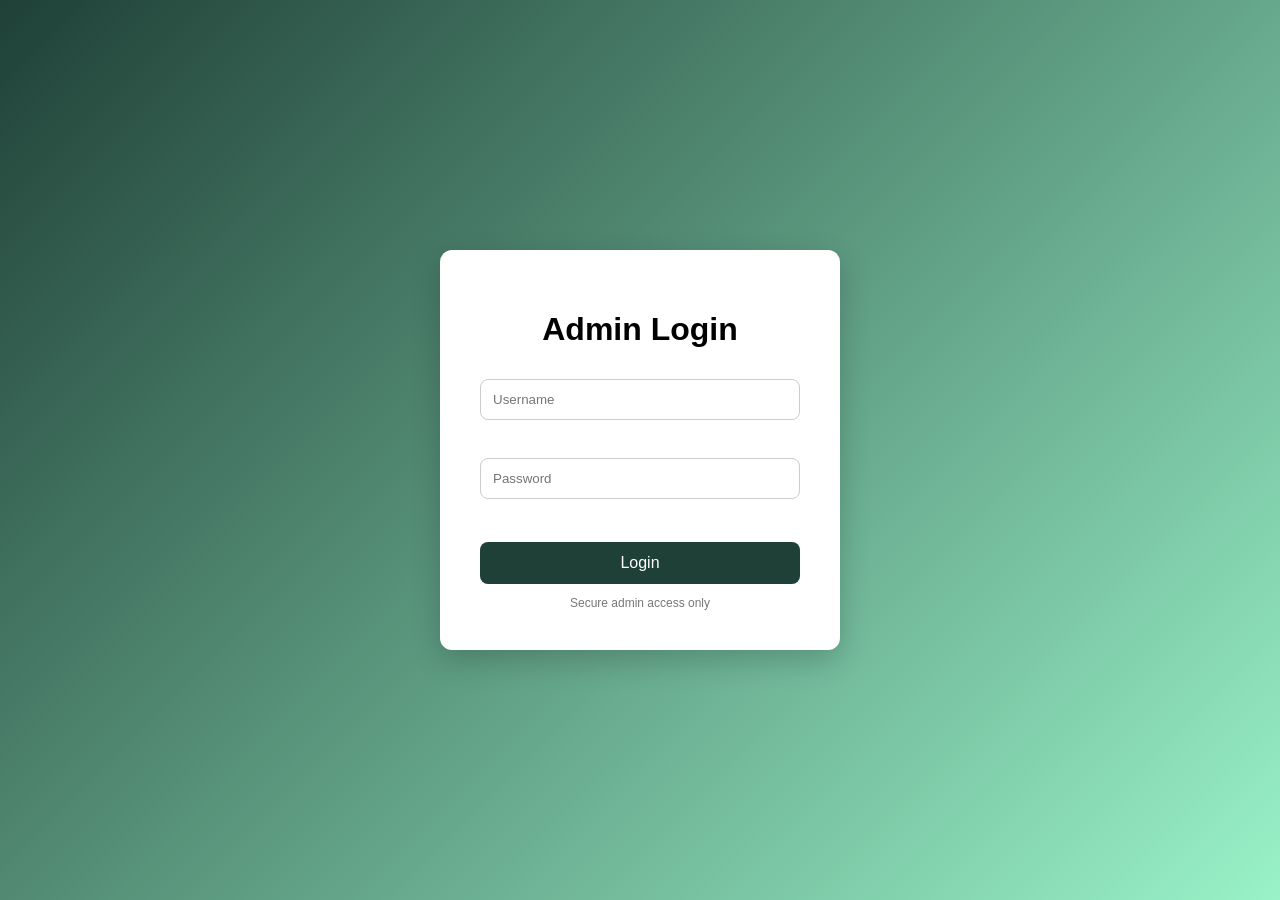
<file: templates/admin_login.html>
<!DOCTYPE html>
<html lqng="en">
<head>
    <meta charset="UTF-8">
    <title>Admin Login</title>
    <style>
    body {
        margin: 0;
        height: 100vh;
        display: flex;
        justify-content: center;
        align-items: center;
        font-family: Arial, sans-serif;
        background: linear-gradient(135deg, #1f4037, #99f2c8);
    }

    .login-container {
        background: #fff;
        padding: 40px;
        width: 320px;
        border-radius: 12px;
        box-shadow: 0 10px 30px rgba(0,0,0,0.2);
        text-align: center;
    }

    .login-container h2 {
        margin-bottom: 25px;
        color: #333;
    }

    .login-container input {
        width: 100%;
        padding: 12px;
        margin: 10px 0;
        border: 1px solid #ccc;
        border-radius: 8px;
        outline: none;
        transition: 0.3s;
        box-sizing: border-box;
    }

    .login-container input:focus {
        border-color: #1f4037;
        box-shadow: 0 0 6px rgba(31,64,55,0.4);
    }

    .login-container button {
        width: 100%;
        padding: 12px;
        margin-top: 15px;
        background: #1f4037;
        color: white;
        border: none;
        border-radius: 8px;
        cursor: pointer;
        font-size: 16px;
        transition: 0.3s;
    }

    .login-container button:hover {
        background: #145a32;
        transform: translateY(-2px);
    }

    .login-container .note {
        margin-top: 12px;
        font-size: 12px;
        color: #777;
    }
</style>
</head>
<body>
<div class="login-container">
<h1>Admin Login</h1>

<form method="POST">

    <input
        type="text"
        name="username"
        placeholder="Username"
        required>

    <br><br>

    <input
        type="password"
        name="password"
        placeholder="Password"
        required>

    <br><br>

    <button type="submit">
        Login
    </button>

</form>
<div class="note">
        Secure admin access only
</div>
</div>
</body>
</html>
</file>
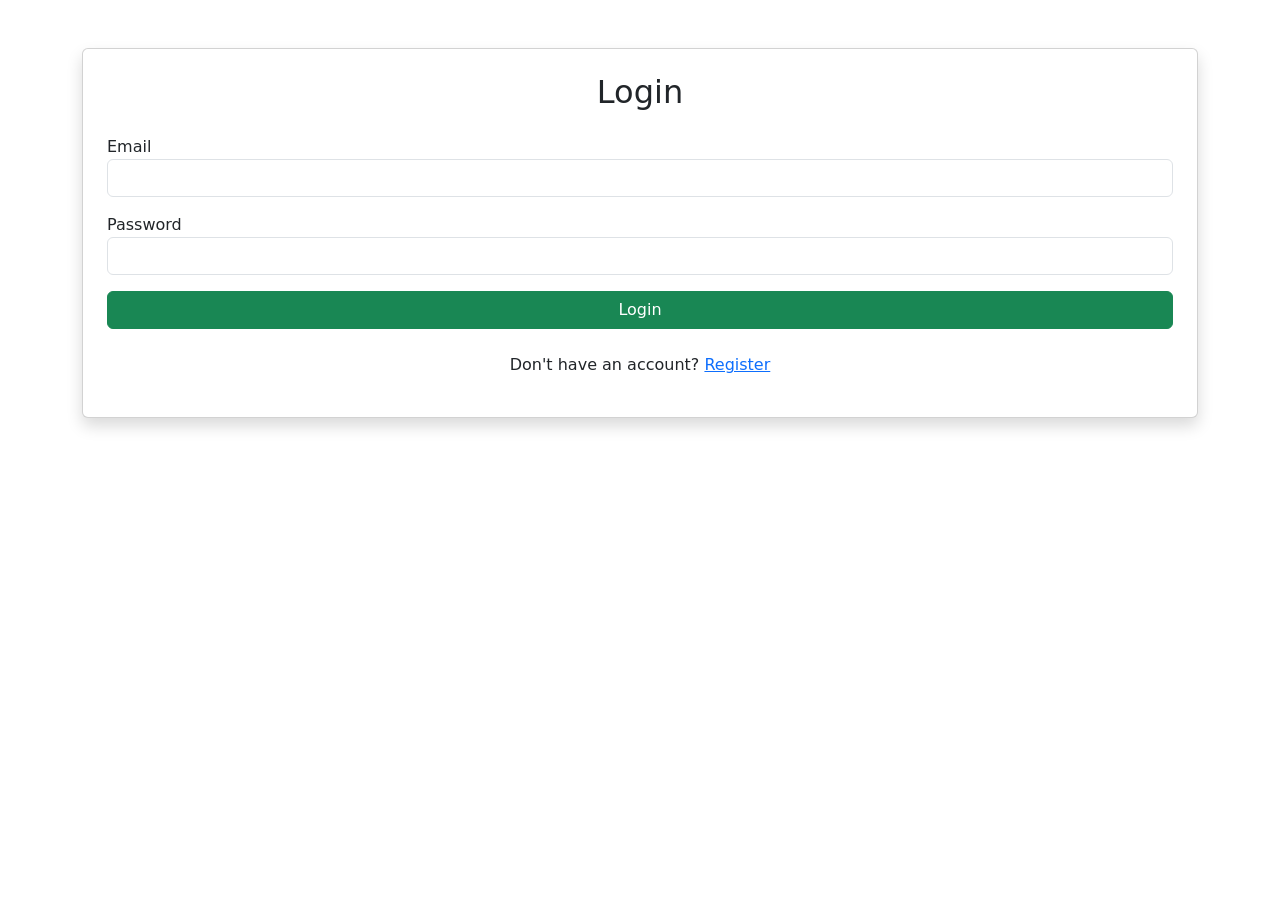
<file: templates/login.html>
<!DOCTYPE html>
<html>
<head>
    <title>Login</title>
    <link href="https://cdn.jsdelivr.net/npm/bootstrap@5.3.3/dist/css/bootstrap.min.css" rel="stylesheet">
</head>
<body>

<div class="container mt-5">

    <div class="card p-4 shadow">

        <h2 class="text-center mb-4">
            Login
        </h2>

        <form method="POST">

            <div class="mb-3">

                <label>Email</label>

                <input
                    type="email"
                    name="email"
                    class="form-control"
                    required>

            </div>

            <div class="mb-3">

                <label>Password</label>

                <input
                    type="password"
                    name="password"
                    class="form-control"
                    required>

            </div>

            <button
                type="submit"
                class="btn btn-success w-100">

                Login

            </button>

        </form>

        <br>

        <p class="text-center">
            Don't have an account?
            <a href="/register">Register</a>
        </p>

    </div>

</div>

</body>
</html>
</file>
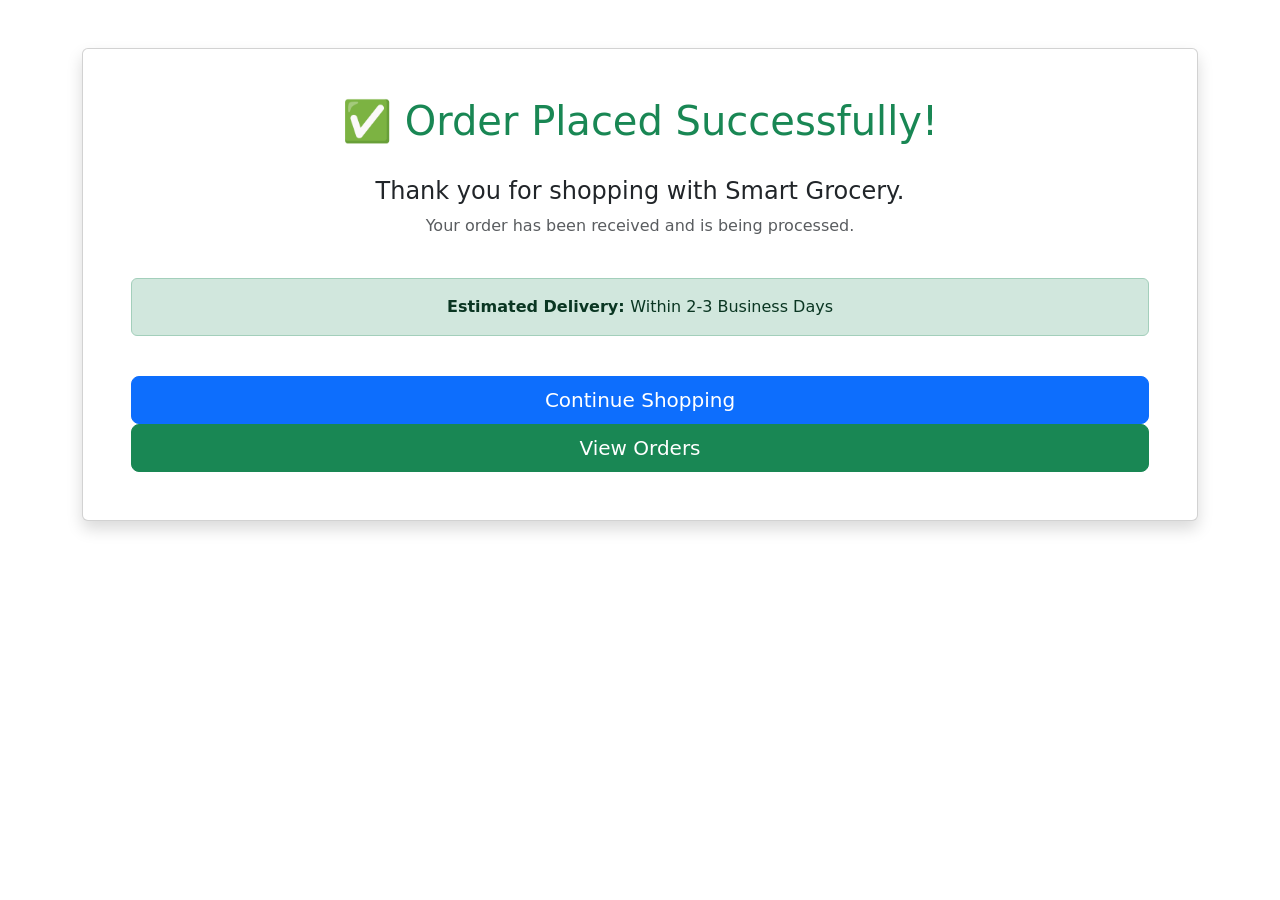
<file: templates/order_success.html>
<!DOCTYPE html>
<html>
<head>
    <title>Order Successful</title>

    <link href="https://cdn.jsdelivr.net/npm/bootstrap@5.3.3/dist/css/bootstrap.min.css" rel="stylesheet">

</head>
<body>

<div class="container mt-5">

    <div class="card shadow text-center p-5">

        <h1 class="text-success">
            ✅ Order Placed Successfully!
        </h1>

        <br>

        <h4>
            Thank you for shopping with Smart Grocery.
        </h4>

        <p class="text-muted">
            Your order has been received and is being processed.
        </p>

        <br>

        <div class="alert alert-success">

            <strong>
                Estimated Delivery:
            </strong>

            Within 2-3 Business Days

        </div>

        <br>

        <a href="/" class="btn btn-primary btn-lg">
            Continue Shopping
        </a>

        <a href="/orders" class="btn btn-success btn-lg">
            View Orders
        </a>

    </div>

</div>

</body>
</html>
</file>
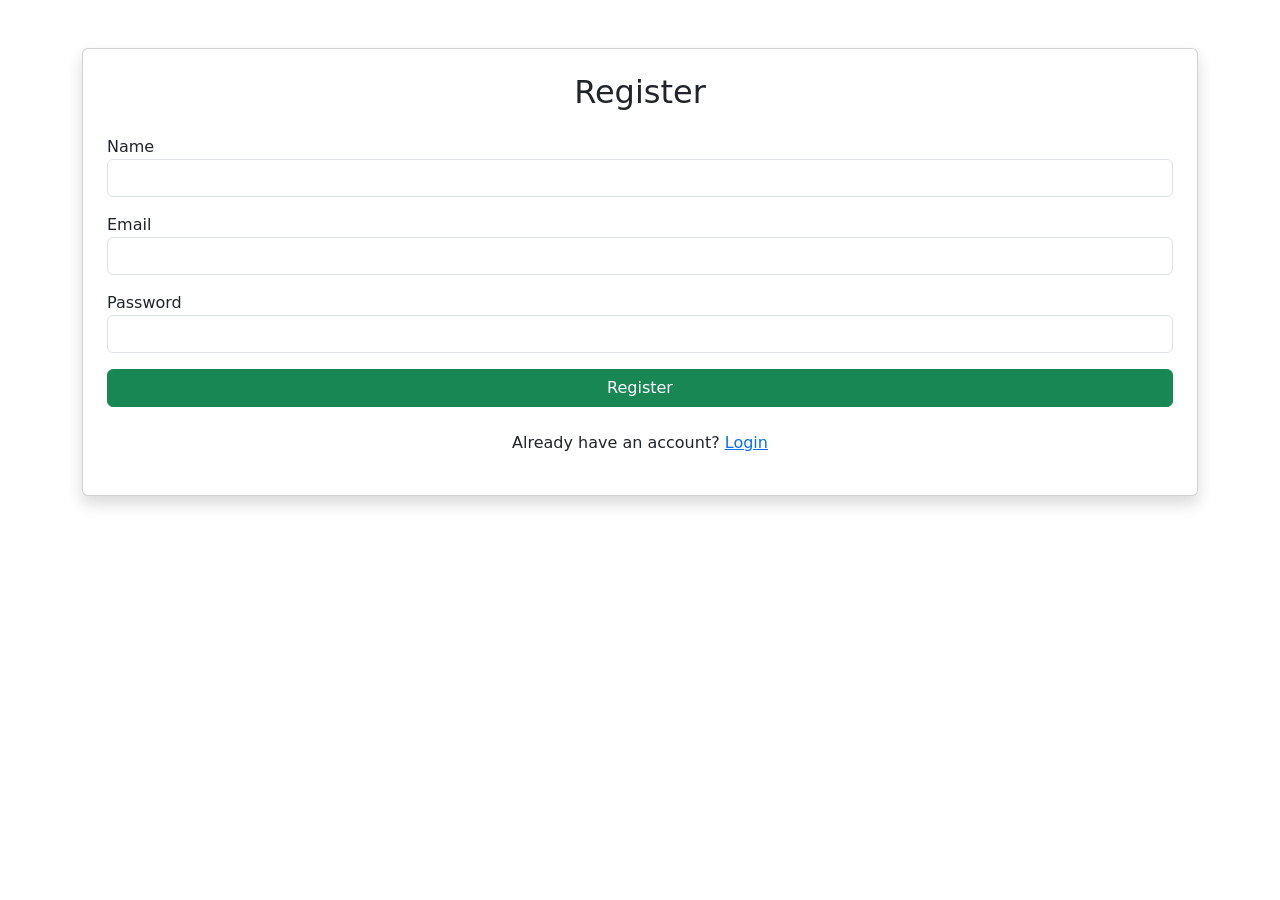
<file: templates/register.html>
<!DOCTYPE html>
<html>
<head>
    <title>Register</title>
    <link href="https://cdn.jsdelivr.net/npm/bootstrap@5.3.3/dist/css/bootstrap.min.css" rel="stylesheet">
</head>
<body>

<div class="container mt-5">

    <div class="card p-4 shadow">

        <h2 class="text-center mb-4">
            Register
        </h2>

        <form method="POST">

            <div class="mb-3">

                <label>Name</label>

                <input
                    type="text"
                    name="name"
                    class="form-control"
                    required>

            </div>

            <div class="mb-3">

                <label>Email</label>

                <input
                    type="email"
                    name="email"
                    class="form-control"
                    required>

            </div>

            <div class="mb-3">

                <label>Password</label>

                <input
                    type="password"
                    name="password"
                    class="form-control"
                    required>

            </div>

            <button
                type="submit"
                class="btn btn-success w-100">

                Register

            </button>

        </form>

        <br>

        <p class="text-center">
            Already have an account?
            <a href="/login">Login</a>
        </p>

    </div>

</div>

</body>
    
</html>
</file>
